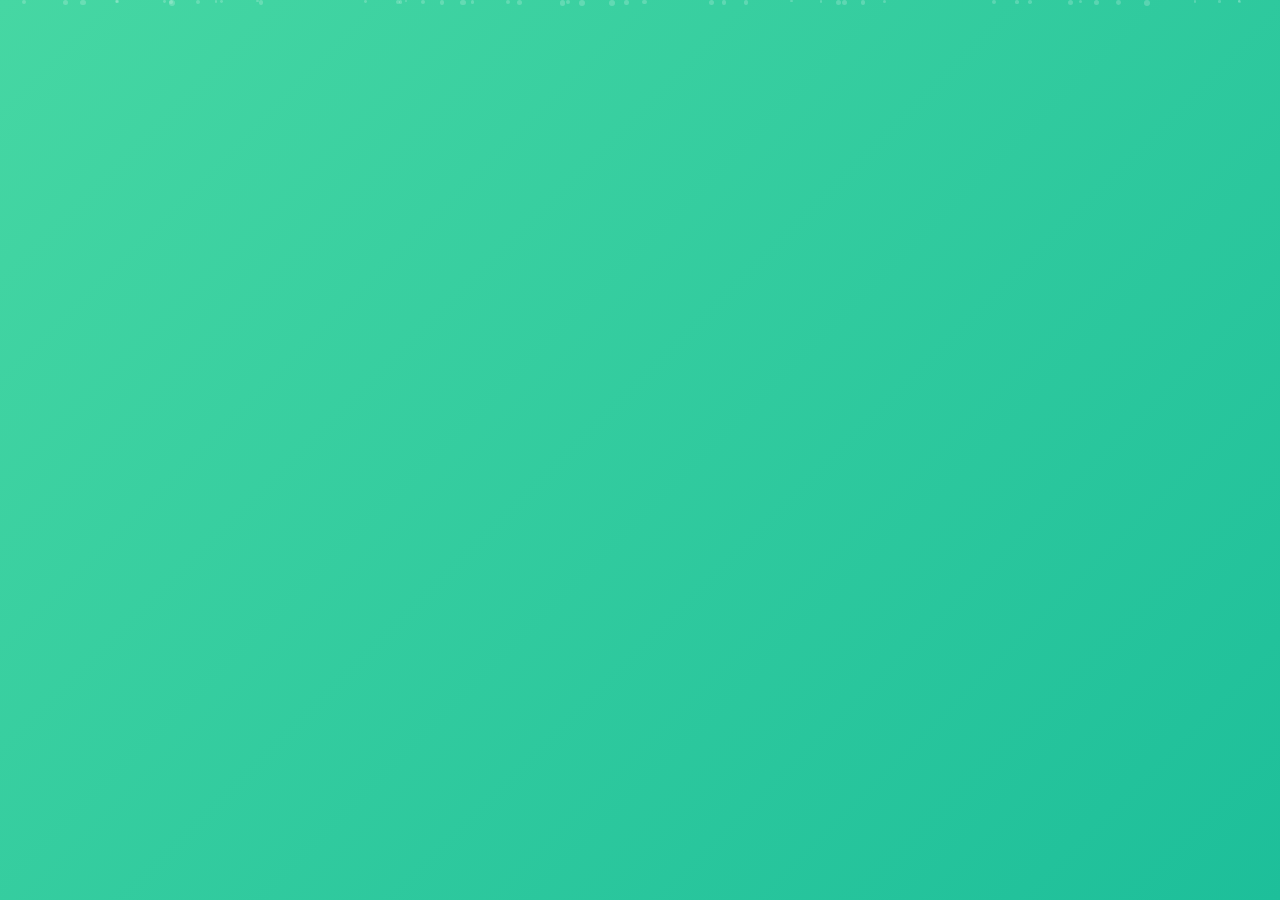
<file: index.html>
<!DOCTYPE html>
<html lang="es">
<head>
  <meta charset="UTF-8">
  <meta name="viewport" content="width=device-width, initial-scale=1.0">
  <title>Inspiror – Próximamente</title>
  <link rel="icon" href="favicon.ico" type="image/x-icon">
  <style>
    body {
      margin: 0;
      height: 100vh;
      background: linear-gradient(135deg, #46D7A3 0%, #1DBF9A 100%);
      display: flex;
      justify-content: center;
      align-items: center;
      flex-direction: column;
      font-family: -apple-system, BlinkMacSystemFont, "San Francisco", "Segoe UI", Roboto, Helvetica, sans-serif;
      color: white;
      overflow: hidden;
    }

    .particles {
      position: absolute;
      width: 100%;
      height: 100%;
      top: 0;
      left: 0;
      pointer-events: none;
      overflow: hidden;
      z-index: 0;
    }

    .particle {
      position: absolute;
      width: 4px;
      height: 4px;
      background: rgba(255,255,255,0.2);
      border-radius: 50%;
      animation: floatParticle linear infinite;
    }

    @keyframes floatParticle {
      0% { transform: translateY(100vh) translateX(0) scale(0.5); opacity:0; }
      50% { opacity: 1; }
      100% { transform: translateY(-10vh) translateX(50px) scale(1); opacity:0; }
    }

    img {
      width: 360px;
      z-index: 1;
      filter: drop-shadow(0 0 20px rgba(255,255,255,0.4));
      animation: floatLogo 3s ease-in-out infinite alternate, fadeInLogo 1.8s ease-out forwards;
      opacity: 0;
    }

    @keyframes fadeInLogo {
      0% { opacity: 0; transform: scale(0.8); }
      100% { opacity: 1; transform: scale(1); }
    }

    @keyframes floatLogo {
      0% { transform: translateY(0); }
      50% { transform: translateY(-15px); }
      100% { transform: translateY(0); }
    }

    h1 {
      margin-top: 2rem;
      font-size: 1.5rem; 
      font-weight: 200;
      letter-spacing: 0.5px;
      opacity: 0;
      animation: fadeInText 2s ease-out forwards;
      animation-delay: 1.5s;
      z-index: 1;
      max-width: 90%;
    }

    @keyframes fadeInText {
      from { opacity: 0; transform: translateY(20px); }
      to { opacity: 1; transform: translateY(0); }
    }
  </style>
</head>
<body>
  <div class="particles"></div>
  <img src="logo.png" alt="Inspiror Logo">
  <h1>Algo grande está en camino 🚀</h1>

  <script>
    const particleCount = 50;
    const particlesContainer = document.querySelector('.particles');

    for(let i = 0; i < particleCount; i++){
      const particle = document.createElement('div');
      particle.classList.add('particle');
      particle.style.left = Math.random() * 100 + 'vw';
      particle.style.animationDuration = (3 + Math.random() * 5) + 's';
      particle.style.width = particle.style.height = (2 + Math.random() * 4) + 'px';
      particlesContainer.appendChild(particle);
    }
  </script>
</body>
</html>
</file>
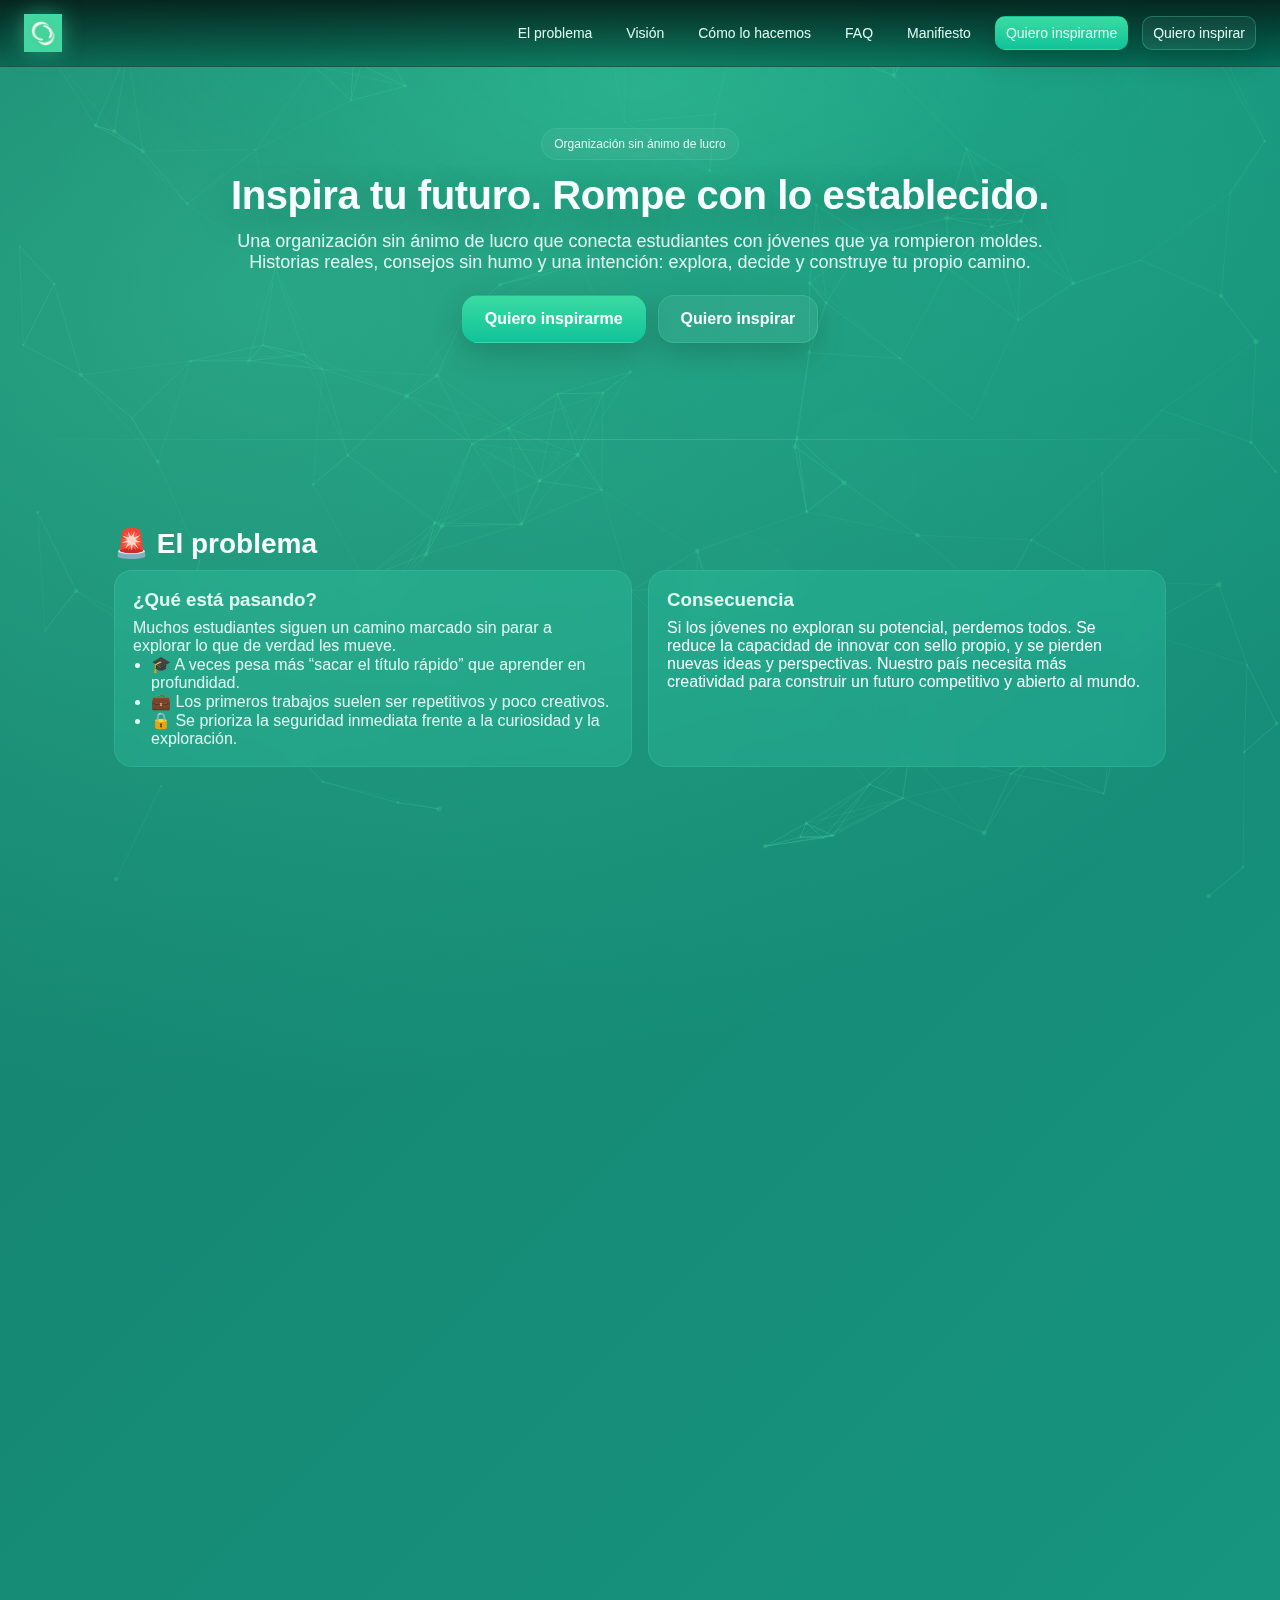
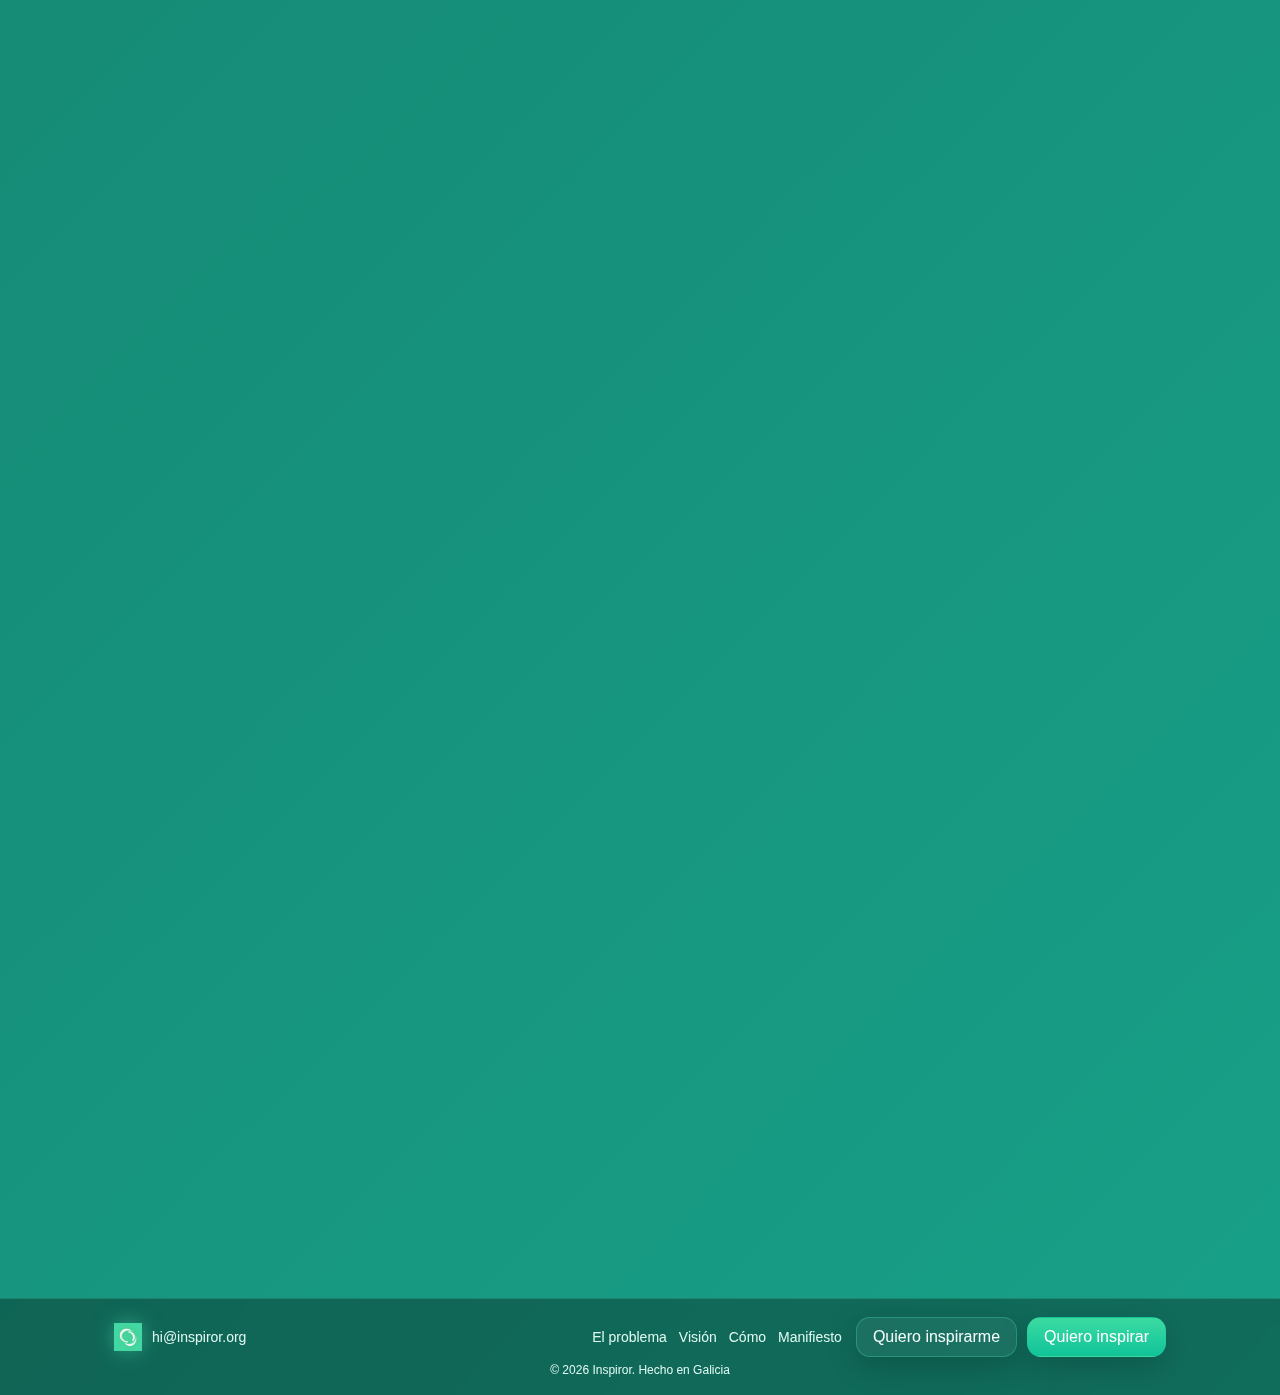
<file: wip/index.html>
<!DOCTYPE html>
<html lang="es">
<head>
  <meta charset="UTF-8">
  <meta name="viewport" content="width=device-width, initial-scale=1.0">
  <title>Inspiror — Inspira tu futuro</title>
  <link rel="icon" href="../favicon.ico" type="image/x-icon">
  <link rel="preconnect" href="https://fonts.googleapis.com">
  <link rel="preconnect" href="https://fonts.gstatic.com" crossorigin>
  <link rel="stylesheet" href="../styles.css">
</head>
<body>
  <div class="canvas-container">
    <canvas id="particleCanvas"></canvas>
  </div>

  <header class="navbar">
    <a class="brand" href="/wip/">
      <img class="brand-logo" src="../logo.png" alt="Inspiror" />
    </a>
    <button class="nav-toggle" aria-label="Abrir menú" data-i18n="nav.openMenu" data-i18n-attr="aria-label">☰</button>
    <nav class="nav-links">
      <a href="#problema" data-i18n="nav.problem">El problema</a>
      <a href="#vision" data-i18n="nav.vision">Visión</a>
      <a href="#como" data-i18n="nav.how">Cómo lo hacemos</a>
      <a href="#faq">FAQ</a>
      <a href="manifesto.html" data-i18n="nav.manifesto">Manifiesto</a>
      <a class="btn btn-solid" href="inspirarme.html" data-i18n="nav.inspireMe">Quiero inspirarme</a>
      <a class="btn btn-ghost" href="inspirar.html" data-i18n="nav.inspire">Quiero inspirar</a>
    </nav>
  </header>

  <main class="home">
    <section class="hero" id="home">
      <div class="container">
        <div class="hero-badge" data-i18n="hero.badge">Organización sin ánimo de lucro</div>
        <h1 class="hero-title" data-i18n="hero.title">Inspira tu futuro. Rompe con lo establecido.</h1>
        <p class="hero-subtitle" data-i18n="hero.subtitle">Una organización sin ánimo de lucro que conecta estudiantes con jóvenes que ya rompieron moldes. Historias reales, consejos sin humo y una intención: explora, decide y construye tu propio camino.</p>
        <div class="hero-ctas">
          <a class="btn btn-solid btn-lg" href="inspirarme.html" data-i18n="hero.ctaInspireMe">Quiero inspirarme</a>
          <a class="btn btn-ghost btn-lg" href="inspirar.html" data-i18n="hero.ctaInspire">Quiero inspirar</a>
        </div>
      </div>
    </section>

    <section class="section" id="problema">
      <div class="container">
        <h2 class="section-title" data-i18n="problem.title">🚨 El problema</h2>
        <div class="grid grid-2">
          <div class="card card-glass">
            <h3 class="section-subtitle" data-i18n="problem.subtitle">¿Qué está pasando?</h3>
            <p class="muted" data-i18n="problem.p1">Muchos estudiantes siguen un camino marcado sin parar a explorar lo que de verdad les mueve.</p>
            <ul class="list">
              <li data-i18n="problem.li1">🎓 A veces pesa más “sacar el título rápido” que aprender en profundidad.</li>
              <li data-i18n="problem.li2">💼 Los primeros trabajos suelen ser repetitivos y poco creativos.</li>
              <li data-i18n="problem.li3">🔒 Se prioriza la seguridad inmediata frente a la curiosidad y la exploración.</li>
            </ul>
          </div>
          <div class="card card-glass consequence">
            <h3 class="section-subtitle" data-i18n="problem.consequenceTitle">Consecuencia</h3>
            <p data-i18n="problem.consequence">Si los jóvenes no exploran su potencial, perdemos todos.  
              Se reduce la capacidad de innovar con sello propio, y se pierden nuevas ideas y perspectivas.  
              Nuestro país necesita más creatividad para construir un futuro competitivo y abierto al mundo.</p>
          </div>
        </div>
      </div>
    </section>

    <section class="section" id="vision">
      <div class="container">
        <h2 class="section-title" data-i18n="vision.title">🌟 Nuestra visión</h2>
        <p class="kicker" data-i18n="vision.kicker">Frase clave</p>
        <div class="headline" data-i18n="vision.headline">Queremos una generación que se atreva a explorar, crear y aprender con propósito.</div>
        <p class="lead" data-i18n="vision.lead">Inspiror no te dice qué hacer. Te enseña opciones reales para que elijas con criterio. La educación y las experiencias valen más cuando te hacen crecer, no solo cuando suman un título. Abramos miradas, conectemos con quienes ya se atrevieron y tomemos decisiones con intención.</p>
      </div>
    </section>

    <section class="section" id="como">
      <div class="container">
        <h2 class="section-title" data-i18n="how.title">Cómo lo hacemos</h2>
        <div class="grid grid-3">
          <div class="feature card card-glow">
            <div class="icon">🎤</div>
            <h3 data-i18n="how.t1">Charlas inspiradoras</h3>
            <p data-i18n="how.p1">Graduados y jóvenes profesionales cuentan cómo rompieron las reglas establecidas.</p>
          </div>
          <div class="feature card card-glow">
            <div class="icon">🤝</div>
            <h3 data-i18n="how.t2">Mentorías cercanas</h3>
            <p data-i18n="how.p2">Estudiantes reciben guía personalizada de alguien que ya estuvo en su lugar.</p>
          </div>
          <div class="feature card card-glow">
            <div class="icon">🌍</div>
            <h3 data-i18n="how.t3">Perspectiva global</h3>
            <p data-i18n="how.p3">Fomentamos experiencias fuera de Galicia y entornos diversos que amplían horizontes.</p>
          </div>
        </div>
      </div>
    </section>

    <section class="section cta-dual">
      <div class="container grid grid-2">
        <div class="panel panel-primary">
          <h3 data-i18n="cta.studentTitle">Si eres estudiante</h3>
          <p data-i18n="cta.studentText">Descubre nuevas posibilidades para tu futuro con ejemplos concretos y cercanos.</p>
          <a class="btn btn-solid" href="inspirarme.html" data-i18n="cta.studentCta">👉 Quiero inspirarme</a>
        </div>
        <div class="panel panel-secondary">
          <h3 data-i18n="cta.mentorTitle">Si eres mentor</h3>
          <p data-i18n="cta.mentorText">Comparte tu experiencia y ayuda a que otros den el siguiente paso con más claridad.</p>
          <a class="btn btn-ghost" href="inspirar.html" data-i18n="cta.mentorCta">👉 Quiero inspirar</a>
        </div>
      </div>
    </section>

    <section class="section" id="faq">
      <div class="container">
        <h2 class="section-title" data-i18n="faq.title">Preguntas frecuentes</h2>
        <div class="grid grid-2">
          <div class="info-card">
            <h3 data-i18n="faq.q1">¿Para quién es Inspiror?</h3>
            <p data-i18n="faq.a1">Para estudiantes de bachillerato, FP y primeros años de carrera que quieren abrir su mirada y tomar decisiones con más criterio.</p>
          </div>
          <div class="info-card">
            <h3 data-i18n="faq.q2">¿Qué problema atacamos?</h3>
            <p data-i18n="faq.a2">Demasiada prisa por los títulos, poca profundidad al aprender y primeras experiencias que no dejan crear. Ayudamos a recuperar curiosidad, ambición y pensamiento crítico.</p>
          </div>
          <div class="info-card">
            <h3 data-i18n="faq.q3">¿Está tan mal el camino seguro?</h3>
            <p data-i18n="faq.a3">No. Puede ser una buena elección si encaja contigo; el problema es que hoy es lo más promovido y muchos lo eligen por inercia, comparaciones prematuras o presiones de grupo. Necesitamos más creatividad y caminos distintos.</p>
          </div>
          <div class="info-card">
            <h3 data-i18n="faq.q4">¿Fomentáis solo el emprendimiento?</h3>
            <p data-i18n="faq.a4">No. Fomentamos creatividad y criterio. Puedes vivir experiencias creativas sin emprender: investigación, proyectos open‑source, intraemprendimiento, arte, voluntariado técnico o estancias en otros entornos.</p>
          </div>
          <div class="info-card">
            <h3 data-i18n="faq.q5">¿Necesito ir a universidad para “llegar lejos”?</h3>
            <p data-i18n="faq.a5">La universidad no es el único camino, pero sí una palanca si la aprovechas: red, criterio y pensamiento crítico. Lo importante es cómo la usas, el título es solo un recurso más.</p>
          </div>
          <div class="info-card">
            <h3 data-i18n="faq.q6">¿Por qué promovéis experiencias fuera de Galicia?</h3>
            <p data-i18n="faq.a6">Vivir fuera (aunque sea temporalmente) rompe sesgos de grupo, te obliga a conocerte mejor y te expone a oportunidades y estándares distintos.</p>
          </div>
          <div class="info-card">
            <h3 data-i18n="faq.q7">¿Cómo te ayudamos en la práctica?</h3>
            <p data-i18n="faq.a7">Charlas con historias reales y accionables, mentorías 1:1 y conexiones con comunidades y oportunidades que amplían horizontes.</p>
          </div>
          <div class="info-card">
            <h3 data-i18n="faq.q8">¿Tiene coste participar?</h3>
            <p data-i18n="faq.a8">Inspiror es sin ánimo de lucro. Nuestro objetivo es concienciar y formar criterio; buscamos que actividades como charlas y mentorías sean gratuitas.</p>
          </div>
        </div>
      </div>
    </section>

    <section class="section final-claim">
      <div class="container">
        <h2 class="section-title" data-i18n="final.title">Quien inspira, crea una cadena de inspiración.</h2>
      </div>
    </section>
  </main>

  <footer class="footer">
    <div class="container footer-grid">
      <div class="footer-brand">
        <img class="brand-logo small" src="../logo.png" alt="Inspiror" />
        <a class="footer-email" href="mailto:hi@inspiror.org">hi@inspiror.org</a>
      </div>
      <nav class="footer-links">
        <a href="#problema" data-i18n="nav.problem">El problema</a>
        <a href="#vision" data-i18n="nav.vision">Visión</a>
        <a href="#como" data-i18n="nav.howShort">Cómo</a>
        <a href="manifesto.html" data-i18n="nav.manifesto">Manifiesto</a>
      </nav>
      <div class="footer-cta">
        <a class="btn btn-ghost" href="inspirarme.html" data-i18n="nav.inspireMe">Quiero inspirarme</a>
        <a class="btn btn-solid" href="inspirar.html" data-i18n="nav.inspire">Quiero inspirar</a>
      </div>
    </div>
    <div class="container tiny">
      <p data-i18n="footer.madeInGalicia">© <span id="year"></span> Inspiror. Hecho en Galicia</p>
    </div>
  </footer>

  <script src="../script.js"></script>
</body>
</html>
</file>
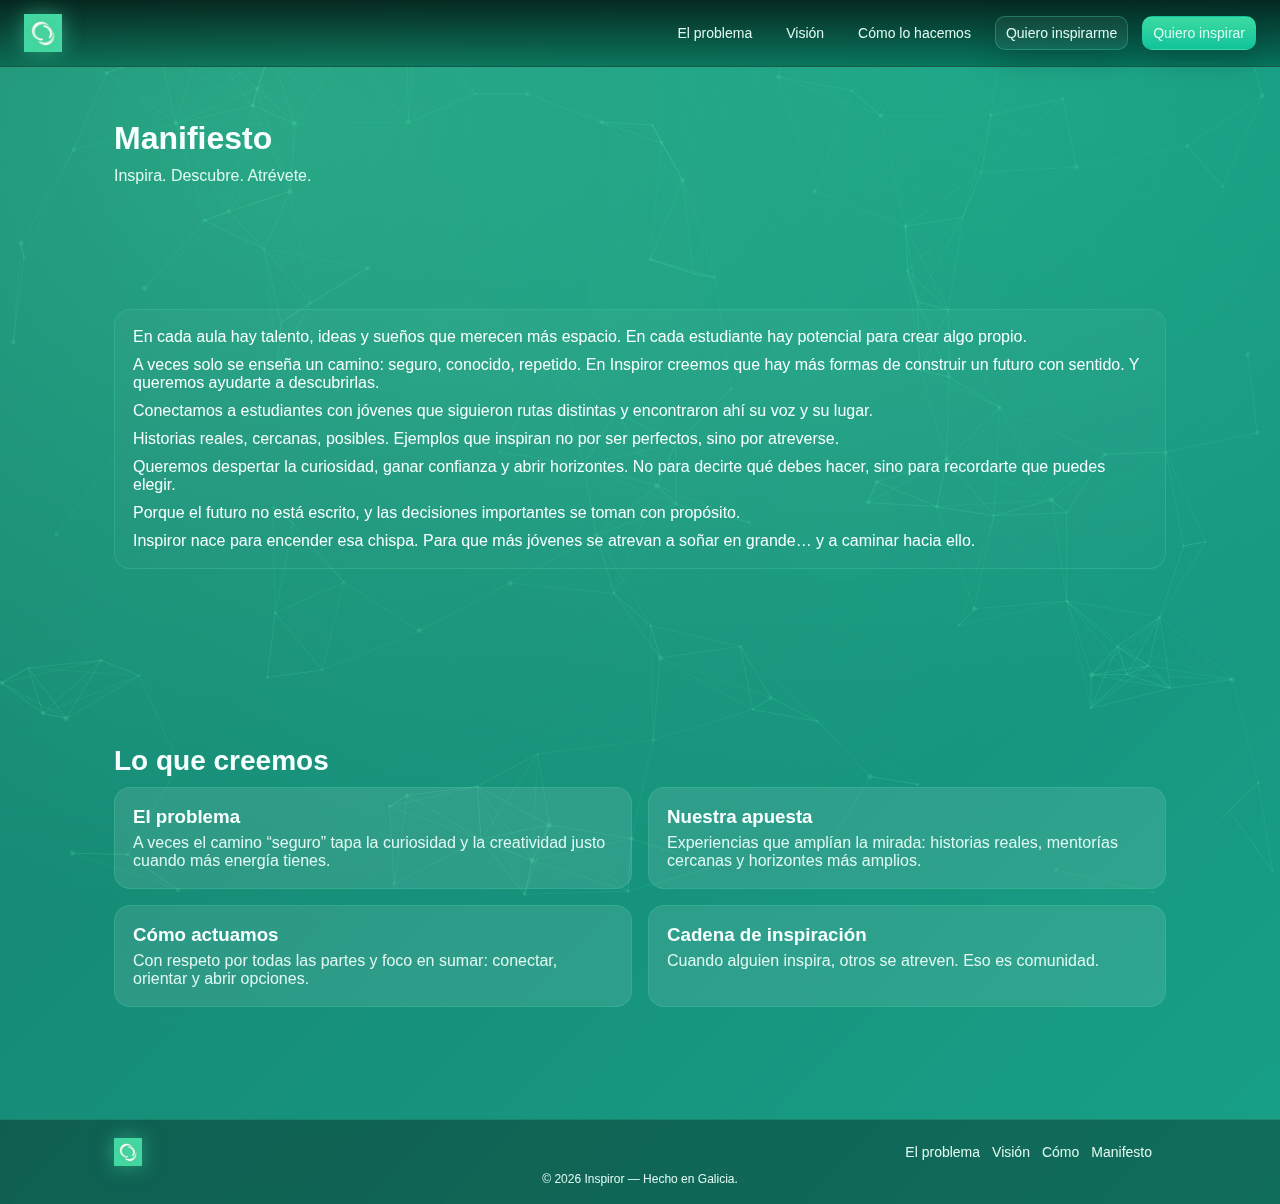
<file: manifesto.html>
<!DOCTYPE html>
<html lang="es">
<head>
  <meta charset="UTF-8">
  <meta name="viewport" content="width=device-width, initial-scale=1.0">
  <title>Inspiror — Manifiesto</title>
  <link rel="icon" href="favicon.ico" type="image/x-icon">
  <link rel="stylesheet" href="styles.css">
</head>
<body>
  <div class="canvas-container"><canvas id="particleCanvas"></canvas></div>
  <header class="navbar">
    <a class="brand" href="/">
      <img class="brand-logo" src="logo.png" alt="Inspiror" />
    </a>
    <nav class="nav-links">
      <a href="index.html#problema">El problema</a>
      <a href="index.html#vision">Visión</a>
      <a href="index.html#como">Cómo lo hacemos</a>
      <a class="btn btn-ghost" href="inspirarme.html">Quiero inspirarme</a>
      <a class="btn btn-solid" href="inspirar.html">Quiero inspirar</a>
    </nav>
  </header>

  <main>
    <section class="page-header">
      <div class="container">
        <h1 class="page-title">Manifiesto</h1>
        <p class="page-lead">Inspira. Descubre. Atrévete.</p>
      </div>
    </section>

    <section class="section">
      <div class="container">
        <div class="well">
          <p>En cada aula hay talento, ideas y sueños que merecen más espacio. En cada estudiante hay potencial para crear algo propio.</p>
          <p>A veces solo se enseña un camino: seguro, conocido, repetido. En Inspiror creemos que hay más formas de construir un futuro con sentido. Y queremos ayudarte a descubrirlas.</p>
          <p>Conectamos a estudiantes con jóvenes que siguieron rutas distintas y encontraron ahí su voz y su lugar.</p>
          <p>Historias reales, cercanas, posibles. Ejemplos que inspiran no por ser perfectos, sino por atreverse.</p>
          <p>Queremos despertar la curiosidad, ganar confianza y abrir horizontes. No para decirte qué debes hacer, sino para recordarte que puedes elegir.</p>
          <p>Porque el futuro no está escrito, y las decisiones importantes se toman con propósito.</p>
          <p>Inspiror nace para encender esa chispa. Para que más jóvenes se atrevan a soñar en grande… y a caminar hacia ello.</p>
        </div>
      </div>
    </section>

    <section class="section">
      <div class="container">
        <h2 class="section-title">Lo que creemos</h2>
        <div class="grid grid-2">
          <div class="info-card">
            <h3>El problema</h3>
            <p class="muted">A veces el camino “seguro” tapa la curiosidad y la creatividad justo cuando más energía tienes.</p>
          </div>
          <div class="info-card">
            <h3>Nuestra apuesta</h3>
            <p class="muted">Experiencias que amplían la mirada: historias reales, mentorías cercanas y horizontes más amplios.</p>
          </div>
          <div class="info-card">
            <h3>Cómo actuamos</h3>
            <p class="muted">Con respeto por todas las partes y foco en sumar: conectar, orientar y abrir opciones.</p>
          </div>
          <div class="info-card">
            <h3>Cadena de inspiración</h3>
            <p class="muted">Cuando alguien inspira, otros se atreven. Eso es comunidad.</p>
          </div>
        </div>
      </div>
    </section>
  </main>

  <footer class="footer">
    <div class="container footer-grid">
      <div class="footer-brand">
        <img class="brand-logo small" src="logo.png" alt="Inspiror" />
      </div>
      <nav class="footer-links">
        <a href="index.html#problema">El problema</a>
        <a href="index.html#vision">Visión</a>
        <a href="index.html#como">Cómo</a>
        <a href="manifesto.html">Manifesto</a>
      </nav>
    </div>
    <div class="container tiny">
      <p>© <span id="year"></span> Inspiror — Hecho en Galicia.</p>
    </div>
  </footer>

  <script src="script.js"></script>
</body>
</html>
</file>
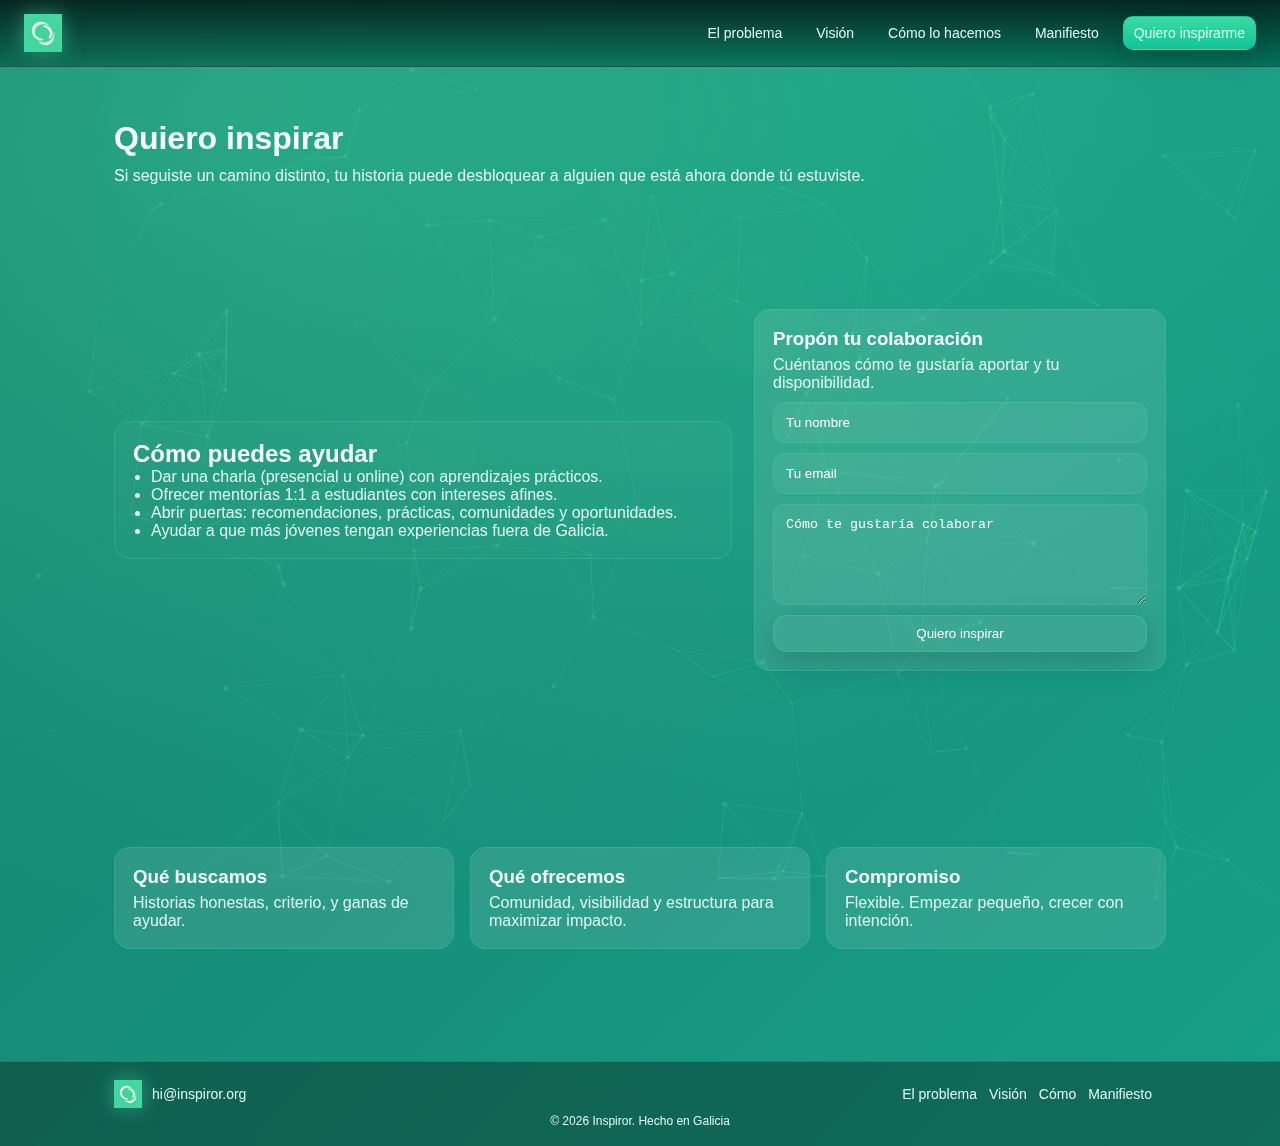
<file: wip/inspirar.html>
<!DOCTYPE html>
<html lang="es">
<head>
  <meta charset="UTF-8">
  <meta name="viewport" content="width=device-width, initial-scale=1.0">
  <title>Inspiror — Quiero inspirar</title>
  <link rel="icon" href="../favicon.ico" type="image/x-icon">
  <link rel="stylesheet" href="../styles.css">
</head>
<body>
  <div class="canvas-container"><canvas id="particleCanvas"></canvas></div>
  <header class="navbar">
    <a class="brand" href="/wip/">
      <img class="brand-logo" src="../logo.png" alt="Inspiror" />
    </a>
    <button class="nav-toggle" aria-label="Abrir menú" data-i18n="nav.openMenu" data-i18n-attr="aria-label">☰</button>
    <nav class="nav-links">
      <a href="index.html#problema" data-i18n="nav.problem">El problema</a>
      <a href="index.html#vision" data-i18n="nav.vision">Visión</a>
      <a href="index.html#como" data-i18n="nav.how">Cómo lo hacemos</a>
      <a href="manifesto.html" data-i18n="nav.manifesto">Manifiesto</a>
      <a class="btn btn-solid" href="inspirarme.html" data-i18n="nav.inspireMe">Quiero inspirarme</a>
    </nav>
  </header>

  <main>
    <section class="page-header">
      <div class="container">
        <h1 class="page-title" data-i18n="inspirar.pageTitle">Quiero inspirar</h1>
        <p class="page-lead" data-i18n="inspirar.pageLead">Si seguiste un camino distinto, tu historia puede desbloquear a alguien que está ahora donde tú estuviste.</p>
      </div>
    </section>

    <section class="section">
      <div class="container split">
        <div class="well">
          <h2 data-i18n="inspirar.howHelp">Cómo puedes ayudar</h2>
          <ul class="list">
            <li data-i18n="inspirar.li1">Dar una charla (presencial u online) con aprendizajes prácticos.</li>
            <li data-i18n="inspirar.li2">Ofrecer mentorías 1:1 a estudiantes con intereses afines.</li>
            <li data-i18n="inspirar.li3">Abrir puertas: recomendaciones, prácticas, comunidades y oportunidades.</li>
            <li data-i18n="inspirar.li4">Ayudar a que más jóvenes tengan experiencias fuera de Galicia.</li>
          </ul>
        </div>
        <div>
          <div class="info-card">
            <h3 data-i18n="inspirar.propose">Propón tu colaboración</h3>
            <p data-i18n="inspirar.tellUs">Cuéntanos cómo te gustaría aportar y tu disponibilidad.</p>
            <form action="https://formspree.io/f/xkgvpqld" method="POST">
              <div style="display:grid;gap:10px;margin-top:10px">
                <input required name="nombre" placeholder="Tu nombre" data-i18n="inspirar.namePlaceholder" data-i18n-attr="placeholder" style="padding:12px;border-radius:12px;border:1px solid var(--border);background:rgba(255,255,255,0.06);color:var(--text)" />
                <input required type="email" name="email" placeholder="Tu email" data-i18n="inspirar.emailPlaceholder" data-i18n-attr="placeholder" style="padding:12px;border-radius:12px;border:1px solid var(--border);background:rgba(255,255,255,0.06);color:var(--text)" />
                <textarea required name="mensaje" placeholder="Cómo te gustaría colaborar" data-i18n="inspirar.messagePlaceholder" data-i18n-attr="placeholder" rows="5" style="padding:12px;border-radius:12px;border:1px solid var(--border);background:rgba(255,255,255,0.06);color:var(--text)"></textarea>
                <button class="btn btn-ghost" type="submit" data-i18n="inspirar.submit">Quiero inspirar</button>
              </div>
            </form>
          </div>
        </div>
      </div>
    </section>

    <section class="section">
      <div class="container section-cards">
        <div class="info-card"><h3 data-i18n="inspirar.card1Title">Qué buscamos</h3><p data-i18n="inspirar.card1Text">Historias honestas, criterio, y ganas de ayudar.</p></div>
        <div class="info-card"><h3 data-i18n="inspirar.card2Title">Qué ofrecemos</h3><p data-i18n="inspirar.card2Text">Comunidad, visibilidad y estructura para maximizar impacto.</p></div>
        <div class="info-card"><h3 data-i18n="inspirar.card3Title">Compromiso</h3><p data-i18n="inspirar.card3Text">Flexible. Empezar pequeño, crecer con intención.</p></div>
      </div>
    </section>
  </main>

  <footer class="footer">
    <div class="container footer-grid">
      <div class="footer-brand">
        <img class="brand-logo small" src="../logo.png" alt="Inspiror" />
        <a class="footer-email" href="mailto:hi@inspiror.org">hi@inspiror.org</a>
      </div>
      <nav class="footer-links">
        <a href="index.html#problema" data-i18n="nav.problem">El problema</a>
        <a href="index.html#vision" data-i18n="nav.vision">Visión</a>
        <a href="index.html#como" data-i18n="nav.howShort">Cómo</a>
        <a href="manifesto.html" data-i18n="nav.manifesto">Manifiesto</a>
      </nav>
    </div>
    <div class="container tiny">
      <p data-i18n="footer.madeInGalicia">© <span id="year"></span> Inspiror. Hecho en Galicia</p>
    </div>
  </footer>

  <script src="../script.js"></script>
  </body>
  </html>
</file>
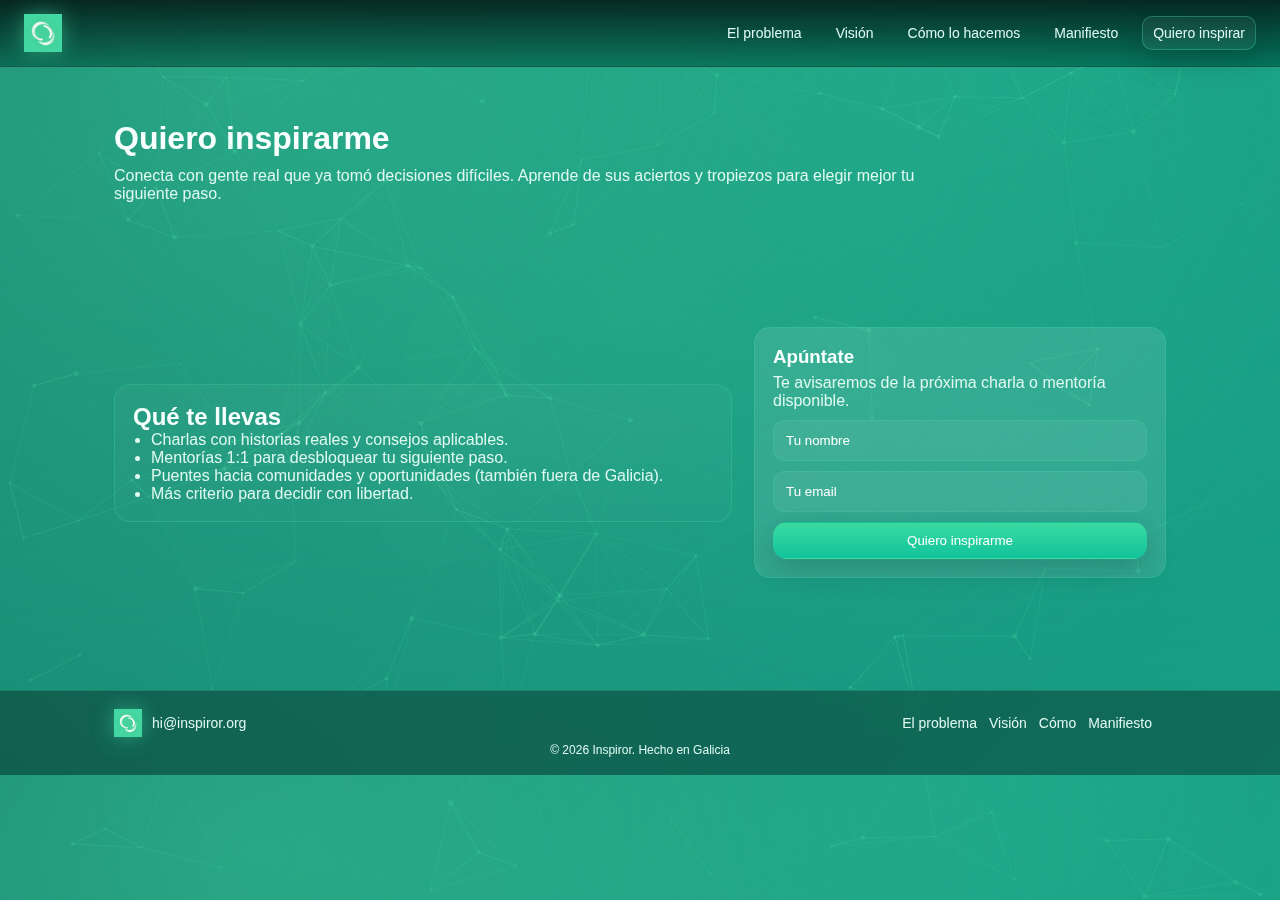
<file: wip/inspirarme.html>
<!DOCTYPE html>
<html lang="es">
<head>
  <meta charset="UTF-8">
  <meta name="viewport" content="width=device-width, initial-scale=1.0">
  <title>Inspiror — Quiero inspirarme</title>
  <link rel="icon" href="../favicon.ico" type="image/x-icon">
  <link rel="stylesheet" href="../styles.css">
</head>
<body>
  <div class="canvas-container"><canvas id="particleCanvas"></canvas></div>
  <header class="navbar">
    <a class="brand" href="/wip/">
      <img class="brand-logo" src="../logo.png" alt="Inspiror" />
    </a>
    <button class="nav-toggle" aria-label="Abrir menú" data-i18n="nav.openMenu" data-i18n-attr="aria-label">☰</button>
    <nav class="nav-links">
      <a href="index.html#problema" data-i18n="nav.problem">El problema</a>
      <a href="index.html#vision" data-i18n="nav.vision">Visión</a>
      <a href="index.html#como" data-i18n="nav.how">Cómo lo hacemos</a>
      <a href="manifesto.html" data-i18n="nav.manifesto">Manifiesto</a>
      <a class="btn btn-ghost" href="inspirar.html" data-i18n="nav.inspire">Quiero inspirar</a>
    </nav>
  </header>

  <main>
    <section class="page-header">
      <div class="container">
        <h1 class="page-title" data-i18n="inspirarme.pageTitle">Quiero inspirarme</h1>
        <p class="page-lead" data-i18n="inspirarme.pageLead">Conecta con gente real que ya tomó decisiones difíciles. Aprende de sus aciertos y tropiezos para elegir mejor tu siguiente paso.</p>
      </div>
    </section>

    <section class="section">
      <div class="container split">
        <div class="well">
          <h2 data-i18n="inspirarme.whatYouGet">Qué te llevas</h2>
          <ul class="list">
            <li data-i18n="inspirarme.li1">Charlas con historias reales y consejos aplicables.</li>
            <li data-i18n="inspirarme.li2">Mentorías 1:1 para desbloquear tu siguiente paso.</li>
            <li data-i18n="inspirarme.li3">Puentes hacia comunidades y oportunidades (también fuera de Galicia).</li>
            <li data-i18n="inspirarme.li4">Más criterio para decidir con libertad.</li>
          </ul>
        </div>
        <div>
          <div class="info-card">
            <h3 data-i18n="inspirarme.signup">Apúntate</h3>
            <p data-i18n="inspirarme.signupLead">Te avisaremos de la próxima charla o mentoría disponible.</p>
            <form action="https://formspree.io/f/xpwjoygg" method="POST">
              <div style="display:grid;gap:10px;margin-top:10px">
                <input required name="nombre" placeholder="Tu nombre" data-i18n="inspirarme.namePlaceholder" data-i18n-attr="placeholder" style="padding:12px;border-radius:12px;border:1px solid var(--border);background:rgba(255,255,255,0.06);color:var(--text)" />
                <input required type="email" name="email" placeholder="Tu email" data-i18n="inspirarme.emailPlaceholder" data-i18n-attr="placeholder" style="padding:12px;border-radius:12px;border:1px solid var(--border);background:rgba(255,255,255,0.06);color:var(--text)" />
                <button class="btn btn-solid" type="submit" data-i18n="inspirarme.submit">Quiero inspirarme</button>
              </div>
            </form>
          </div>
        </div>
      </div>
    </section>
  </main>

  <footer class="footer">
    <div class="container footer-grid">
      <div class="footer-brand">
        <img class="brand-logo small" src="../logo.png" alt="Inspiror" />
        <a class="footer-email" href="mailto:hi@inspiror.org">hi@inspiror.org</a>
      </div>
      <nav class="footer-links">
        <a href="index.html#problema" data-i18n="nav.problem">El problema</a>
        <a href="index.html#vision" data-i18n="nav.vision">Visión</a>
        <a href="index.html#como" data-i18n="nav.howShort">Cómo</a>
        <a href="manifesto.html" data-i18n="nav.manifesto">Manifiesto</a>
      </nav>
    </div>
    <div class="container tiny">
      <p data-i18n="footer.madeInGalicia">© <span id="year"></span> Inspiror. Hecho en Galicia</p>
    </div>
  </footer>

  <script src="../script.js"></script>
</body>
</html>
</file>
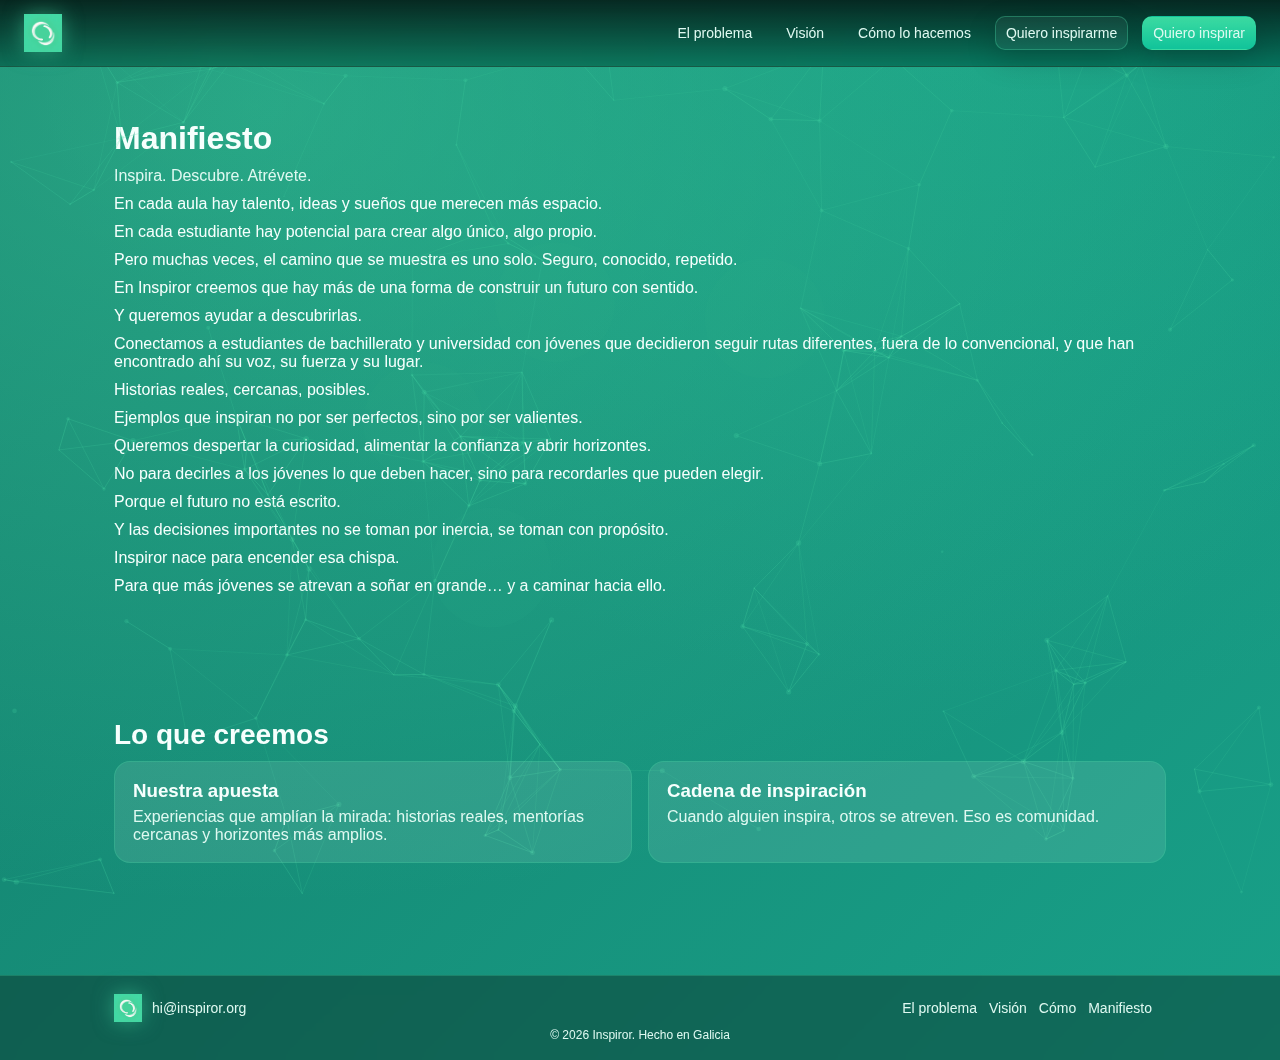
<file: wip/manifesto.html>
<!DOCTYPE html>
<html lang="es">
<head>
  <meta charset="UTF-8">
  <meta name="viewport" content="width=device-width, initial-scale=1.0">
  <title>Inspiror — Manifiesto</title>
  <link rel="icon" href="../favicon.ico" type="image/x-icon">
  <link rel="stylesheet" href="../styles.css">
</head>
<body>
  <div class="canvas-container"><canvas id="particleCanvas"></canvas></div>
  <header class="navbar">
    <a class="brand" href="/wip/">
      <img class="brand-logo" src="../logo.png" alt="Inspiror" />
    </a>
    <button class="nav-toggle" aria-label="Abrir menú" data-i18n="nav.openMenu" data-i18n-attr="aria-label">☰</button>
    <nav class="nav-links">
      <a href="index.html#problema" data-i18n="nav.problem">El problema</a>
      <a href="index.html#vision" data-i18n="nav.vision">Visión</a>
      <a href="index.html#como" data-i18n="nav.how">Cómo lo hacemos</a>
      <a class="btn btn-ghost" href="inspirarme.html" data-i18n="nav.inspireMe">Quiero inspirarme</a>
      <a class="btn btn-solid" href="inspirar.html" data-i18n="nav.inspire">Quiero inspirar</a>
    </nav>
  </header>

  <main>
    <section class="page-header">
      <div class="container">
        <h1 class="page-title" data-i18n="manifesto.pageTitle">Manifiesto</h1>
        <p class="page-lead" data-i18n="manifesto.pageLead">Inspira. Descubre. Atrévete.</p>

          <p data-i18n="manifesto.p1">En cada aula hay talento, ideas y sueños que merecen más espacio.</p>
          <p data-i18n="manifesto.p2">En cada estudiante hay potencial para crear algo único, algo propio.</p>
          
          <p data-i18n="manifesto.p3">Pero muchas veces, el camino que se muestra es uno solo. Seguro, conocido, repetido.</p>
          <p data-i18n="manifesto.p4">En Inspiror creemos que hay más de una forma de construir un futuro con sentido.</p>
          <p data-i18n="manifesto.p5">Y queremos ayudar a descubrirlas.</p>
          
          <p data-i18n="manifesto.p6">Conectamos a estudiantes de bachillerato y universidad con jóvenes que decidieron seguir rutas diferentes, fuera de lo convencional, y que han encontrado ahí su voz, su fuerza y su lugar.</p>
          
          <p data-i18n="manifesto.p7">Historias reales, cercanas, posibles.</p>
          <p data-i18n="manifesto.p8">Ejemplos que inspiran no por ser perfectos, sino por ser valientes.</p>
          
          <p data-i18n="manifesto.p9">Queremos despertar la curiosidad, alimentar la confianza y abrir horizontes.</p>
          <p data-i18n="manifesto.p10">No para decirles a los jóvenes lo que deben hacer, sino para recordarles que pueden elegir.</p>
          
          <p data-i18n="manifesto.p11">Porque el futuro no está escrito.</p>
          <p data-i18n="manifesto.p12">Y las decisiones importantes no se toman por inercia, se toman con propósito.</p>
          
          <p data-i18n="manifesto.p13">Inspiror nace para encender esa chispa.</p>
          <p data-i18n="manifesto.p14">Para que más jóvenes se atrevan a soñar en grande… y a caminar hacia ello.</p>
      </div>
    </section>

    <section class="section">
      <div class="container">
        <h2 class="section-title" data-i18n="manifesto.beliefsTitle">Lo que creemos</h2>
        <div class="grid grid-2">
          <div class="info-card">
            <h3 data-i18n="manifesto.betTitle">Nuestra apuesta</h3>
            <p class="muted" data-i18n="manifesto.betText">Experiencias que amplían la mirada: historias reales, mentorías cercanas y horizontes más amplios.</p>
          </div>
          <div class="info-card">
            <h3 data-i18n="manifesto.chainTitle">Cadena de inspiración</h3>
            <p class="muted" data-i18n="manifesto.chainText">Cuando alguien inspira, otros se atreven. Eso es comunidad.</p>
          </div>
        </div>
      </div>
    </section>
  </main>

  <footer class="footer">
    <div class="container footer-grid">
      <div class="footer-brand">
        <img class="brand-logo small" src="../logo.png" alt="Inspiror" />
        <a class="footer-email" href="mailto:hi@inspiror.org">hi@inspiror.org</a>
      </div>
      <nav class="footer-links">
        <a href="index.html#problema" data-i18n="nav.problem">El problema</a>
        <a href="index.html#vision" data-i18n="nav.vision">Visión</a>
        <a href="index.html#como" data-i18n="nav.howShort">Cómo</a>
        <a href="manifesto.html" data-i18n="nav.manifesto">Manifiesto</a>
      </nav>
    </div>
    <div class="container tiny">
      <p data-i18n="footer.madeInGalicia">© <span id="year"></span> Inspiror. Hecho en Galicia</p>
    </div>
  </footer>

  <script src="../script.js"></script>
</body>
</html>
</file>
<file: styles.css>
:root{
  --bg-start:#147E6B; /* lighter green base */
  --bg-end:#18A088;  /* closer to #46D7A3 */
  --accent:#46D7A3;  /* brand accent primary */
  --accent-2:#1DBF9A; /* secondary accent */
  --text:#F6FFFD;
  --muted:#DFF9F1;
  --glass:rgba(255,255,255,0.10);
  --border:rgba(70,215,163,0.28);
  --shadow:0 10px 30px rgba(0,0,0,0.18);
  --separator:rgba(255,255,255,0.14);
}

*{box-sizing:border-box}
body{
  margin:0;
  background: radial-gradient(1200px 800px at 20% 10%, rgba(70,215,163,0.40), transparent),
              radial-gradient(1000px 700px at 80% 0%, rgba(29,191,154,0.36), transparent),
              linear-gradient(135deg,var(--bg-start),var(--bg-end));
  color:var(--text);
  font-family:-apple-system,BlinkMacSystemFont,"San Francisco","Segoe UI",Roboto,Helvetica,Arial,sans-serif;
  -webkit-font-smoothing:antialiased;
  -moz-osx-font-smoothing:grayscale;
}

.canvas-container{position:fixed;inset:0;z-index:0;pointer-events:none}

.navbar{
  position:fixed;top:0;left:0;right:0;z-index:10;
  display:flex;align-items:center;justify-content:space-between;
  padding:14px 24px;
  backdrop-filter:saturate(120%) blur(16px);
  background:linear-gradient(to bottom, rgba(5,18,16,0.85), rgba(5,18,16,0.35));
  border-bottom:1px solid var(--border);
}
.nav-toggle{display:none}
.brand{display:flex;align-items:center;gap:10px;text-decoration:none;color:var(--text)}
.brand-logo{height:38px;filter:drop-shadow(0 0 10px rgba(70,215,163,0.5))}
.brand-logo.small{height:28px}
.brand-name{font-weight:600;letter-spacing:0.2px}
.nav-links{display:flex;gap:14px;align-items:center}
.nav-links a{color:var(--muted);text-decoration:none;font-size:14px;padding:8px 10px;border-radius:10px;transition:color .2s, background .2s}
.nav-links a:hover{color:var(--text);background:rgba(255,255,255,0.06)}
.nav-links a:focus-visible{outline:2px solid var(--accent);outline-offset:2px}

/* Language selector */
.lang-select{appearance:none;background:rgba(255,255,255,0.06);color:var(--muted);border:1px solid var(--border);border-radius:10px;padding:8px 10px;font-size:14px}
.lang-select:focus{outline:2px solid var(--accent);outline-offset:2px}

.btn{display:inline-flex;align-items:center;justify-content:center;gap:8px;padding:10px 16px;border-radius:14px;border:1px solid var(--border);text-decoration:none;color:var(--text);box-shadow:var(--shadow);transition:transform .18s ease, box-shadow .18s ease, background .2s, border-color .2s, filter .2s}
.btn:hover{transform:translateY(-1px)}
.btn:active{transform:translateY(0)}
.btn:focus-visible{outline:2px solid var(--accent);outline-offset:2px}
.btn-ghost{background:rgba(255,255,255,0.05);border-color:rgba(70,215,163,0.35)}
.btn-solid{background:linear-gradient(180deg,var(--accent),var(--accent-2));border-color:transparent;color:#ffffff;filter:saturate(110%)}
.btn-lg{padding:14px 22px;border-radius:16px;font-weight:600}

.container{max-width:1100px;margin:0 auto;padding:0 24px}

.hero{position:relative;z-index:1;padding-top:128px;padding-bottom:96px;text-align:center}
.hero::before{content:"";position:absolute;inset:0;z-index:-1;background:
  radial-gradient(600px 280px at 50% 20%, rgba(70,215,163,0.25), transparent 60%),
  radial-gradient(800px 360px at 50% 0%, rgba(29,191,154,0.18), transparent 70%);
  pointer-events:none}
.hero-badge{display:inline-block;padding:8px 12px;border-radius:999px;border:1px solid var(--border);background:rgba(255,255,255,0.05);color:var(--muted);font-size:12px;margin-bottom:14px}
.hero-title{font-size:40px;line-height:1.08;margin:0 0 14px;letter-spacing:-0.01em;text-shadow:0 10px 40px rgba(0,0,0,0.3)}
.hero-subtitle{font-size:18px;color:var(--muted);max-width:820px;margin:0 auto 22px}
.hero-ctas{display:flex;gap:12px;justify-content:center}

.section{position:relative;z-index:1;padding:88px 0}
.home .section:not(:first-of-type)::before{content:"";position:absolute;left:0;right:0;top:0;height:1px;background:linear-gradient(90deg, rgba(255,255,255,0), var(--separator), rgba(255,255,255,0));pointer-events:none}
.home .section.separated-strong::before{height:2px;opacity:.9}
.section-contrast{background:linear-gradient(180deg, rgba(70,215,163,0.14), rgba(255,255,255,0));}
.section-title{font-size:28px;margin:0 0 10px}
.section-subtitle{margin:0 0 18px;color:var(--muted)}
.problem-headings .section-subtitle{margin:0 0 8px}
.card .section-subtitle{margin:0 0 8px}
.lead{color:var(--muted);font-size:18px;max-width:900px}
.kicker{color:var(--muted);font-size:12px;text-transform:uppercase;letter-spacing:.12em;margin:0 0 6px}
.headline{font-size:22px;margin:0 0 14px}

.grid{display:grid;gap:16px}
.grid-2{grid-template-columns:repeat(2,minmax(0,1fr))}
.grid-3{grid-template-columns:repeat(3,minmax(0,1fr))}
@media (max-width:920px){.grid-3{grid-template-columns:1fr}.grid-2{grid-template-columns:1fr}}

.card{border:1px solid var(--border);border-radius:18px;background:var(--glass);padding:18px}
.card-glass{backdrop-filter:saturate(120%) blur(10px)}
.card-glow{box-shadow:0 0 0 1px rgba(70,215,163,0.22), 0 10px 40px rgba(70,215,163,0.12) inset}
.card{transition:transform .18s ease, box-shadow .2s ease, border-color .2s ease}
.card:hover{transform:translateY(-2px);border-color:rgba(70,215,163,0.38);box-shadow:0 10px 40px rgba(70,215,163,0.16), 0 0 0 1px rgba(70,215,163,0.22) inset}
.consequence h4{margin:0 0 8px}
.list{margin:0;padding-left:18px;color:var(--muted)}

.feature .icon{font-size:22px;margin-bottom:6px}
.feature h3{margin-bottom:6px}
.feature p{margin:0}

.cta-dual .panel{border-radius:18px;padding:20px;border:1px solid var(--border);background:linear-gradient(180deg, rgba(70,215,163,0.06), rgba(255,255,255,0.02))}
.cta-dual .panel .btn{margin-top:8px}
.panel-primary{box-shadow:0 10px 40px rgba(29,191,154,0.18)}
.panel-secondary{box-shadow:0 10px 40px rgba(255,255,255,0.08)}

.final-claim .section-title{text-align:center}

.footer{position:relative;z-index:1;border-top:1px solid var(--border);background:rgba(3,12,10,0.35);backdrop-filter:blur(8px);padding:18px 0;margin-top:24px}
.footer-grid{display:grid;grid-template-columns:1fr auto auto;gap:14px;align-items:center}
.footer-links{display:flex;gap:12px}
.footer-links a{color:var(--muted);text-decoration:none;font-size:14px}
.footer-brand{display:flex;align-items:center;gap:10px}
.footer-email{color:var(--muted);text-decoration:none;font-size:14px}
.footer-email:hover{color:var(--text)}
.footer-cta{display:flex;gap:10px}
.tiny{font-size:12px;color:var(--muted);text-align:center;margin-top:6px}

/* Page templates */
.page-header{padding-top:120px;padding-bottom:36px}
.page-title{font-size:32px;margin:0 0 10px}
.page-lead{color:var(--muted);max-width:820px}

.section-cards{display:grid;grid-template-columns:repeat(3,minmax(0,1fr));gap:16px}
@media (max-width:920px){.section-cards{grid-template-columns:1fr}}
.info-card{padding:18px;border-radius:16px;border:1px solid var(--border);background:var(--glass)}
.info-card h3{margin:0 0 6px}
.info-card p{margin:0;color:var(--muted)}

.split{display:grid;grid-template-columns:1.2fr .8fr;gap:22px;align-items:center}
@media (max-width:980px){.split{grid-template-columns:1fr}}
.well{border:1px solid var(--border);border-radius:16px;padding:18px;background:linear-gradient(180deg, rgba(255,255,255,0.035), rgba(255,255,255,0.02))}
.muted{color:var(--muted)}

/* Typography helpers */
h1,h2,h3,h4,h5,p{margin:0}
p + p{margin-top:10px}

/* Placeholder color */
input::placeholder, textarea::placeholder{color:#FFFFFF;opacity:1}
input::-webkit-input-placeholder, textarea::-webkit-input-placeholder{color:#FFFFFF;opacity:1}

/* Smooth anchors */
html{scroll-behavior:smooth;scroll-padding-top:96px}
.section, .hero, .page-header{scroll-margin-top:96px}

/* Reveal animations */
.will-reveal{opacity:0;transform:translateY(12px);transition:opacity .55s ease, transform .55s ease}
.in-view{opacity:1;transform:none}

/* Minimal banding: handled via .section-contrast only */

/* Mobile adjustments */
@media (max-width:760px){
  .container{padding:0 16px}
  .navbar{padding:10px 14px}
  .nav-toggle{display:inline-flex;align-items:center;justify-content:center;width:36px;height:36px;border-radius:10px;border:1px solid var(--border);background:rgba(255,255,255,0.06);color:var(--text)}
  .nav-links{position:fixed;top:58px;left:12px;right:12px;display:none;flex-direction:column;gap:10px;padding:12px;border:1px solid var(--border);border-radius:14px;background:rgba(5,18,16,0.92);backdrop-filter:blur(10px);z-index:11}
  body.nav-open .nav-links{display:flex}
  .nav-links a{font-size:14px;padding:10px 12px;border-radius:10px;background:rgba(255,255,255,0.02)}
  .lang-select{width:100%}
  .btn{padding:8px 12px;border-radius:12px}
  .btn-lg{padding:12px 16px}
  .hero{padding-top:96px;padding-bottom:64px}
  .hero-title{font-size:30px}
  .hero-subtitle{font-size:16px}
  .hero-ctas{flex-direction:column;gap:8px}
  .grid{gap:12px}
  .cta-dual .panel{padding:16px}
  .page-header{padding-top:96px;padding-bottom:24px}
  html{scroll-padding-top:80px}
  .section, .hero, .page-header{scroll-margin-top:80px}
  .footer-grid{grid-template-columns:1fr;gap:10px;justify-items:center;text-align:center}
  .footer-cta{justify-content:center}
  body.nav-open{overflow:hidden}
}
</file>
